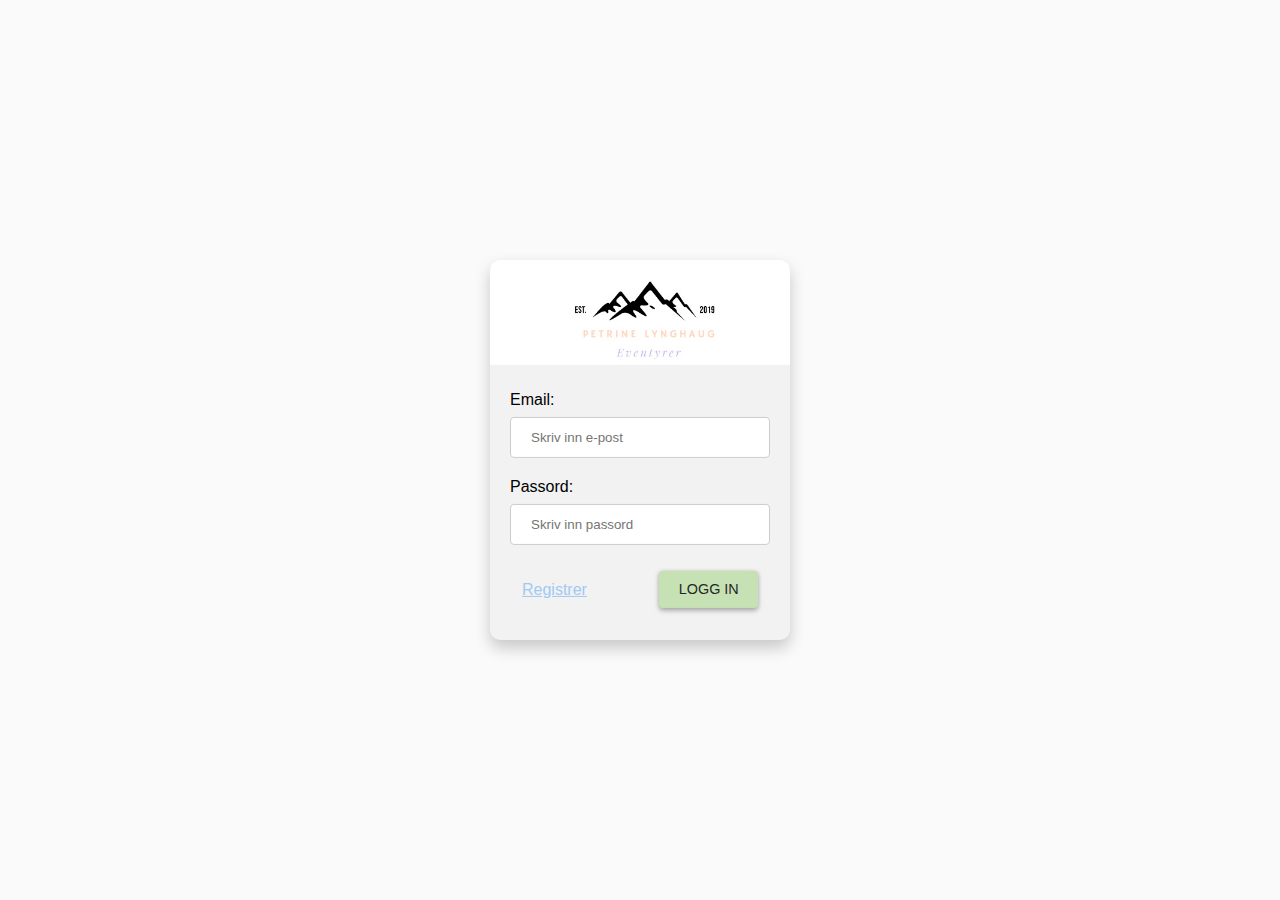
<file: account/login.html>
<!DOCTYPE html>
<html lang="en">
  <head>
    <meta charset="UTF-8" />
    <meta name="viewport" content="width=device-width, initial-scale=1.0" />
    <meta name="author" content="Petrine Lynghaug" />
    <meta
      name="description"
      content="Login to your Friluftslivblogg account. 
      post, delite, and edit your blog posts with ease."
    />
    <title>Login | Friluftslivblogg</title>
    <link rel="stylesheet" href="../stylesheet/main.css" />
    <script src="/js/main.js" type="module"></script>
    <link
      rel="apple-touch-icon"
      sizes="180x180"
      href="/media/favicon/apple-touch-icon.png"
    />
    <link
      rel="icon"
      type="image/png"
      sizes="32x32"
      href="/media/favicon/favicon-32x32.png"
    />
    <link
      rel="icon"
      type="image/png"
      sizes="16x16"
      href="/media/favicon/favicon-16x16.png"
    />
    <link rel="manifest" href="/media/favicon/site.webmanifest" />
    <link
      rel="mask-icon"
      href="/media/favicon/safari-pinned-tab.svg"
      color="#5bbad5"
    />
    <meta name="msapplication-TileColor" content="#c7b8ea" />
    <meta name="theme-color" content="#ffd7be" />
  </head>
  <body>
    <app-login></app-login>
  </body>
</html>
</file>
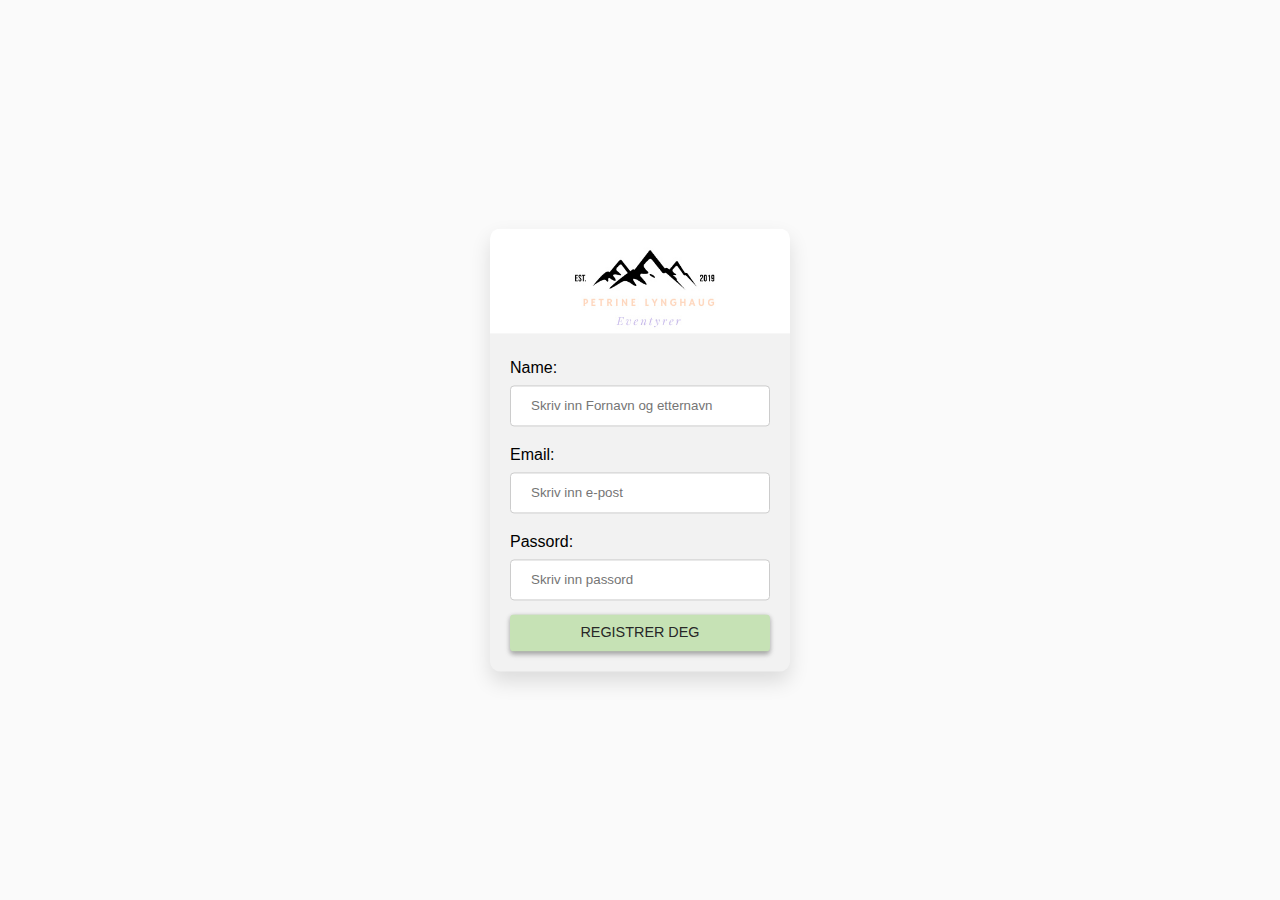
<file: account/register.html>
<!DOCTYPE html>
<html lang="en">
  <head>
    <meta charset="UTF-8" />
    <meta name="viewport" content="width=device-width, initial-scale=1.0" />
    <meta name="author" content="Petrine Lynghaug" />
    <meta
      name="description"
      content="Register to your Friluftslivblogg account."
    />
    <title>Registrer | Friluftslivblogg</title>
    <link rel="stylesheet" href="../stylesheet/main.css" />
    <script src="/js/main.js" type="module"></script>
    <link
      rel="apple-touch-icon"
      sizes="180x180"
      href="/media/favicon/apple-touch-icon.png"
    />
    <link
      rel="icon"
      type="image/png"
      sizes="32x32"
      href="/media/favicon/favicon-32x32.png"
    />
    <link
      rel="icon"
      type="image/png"
      sizes="16x16"
      href="/media/favicon/favicon-16x16.png"
    />
    <link rel="manifest" href="/media/favicon/site.webmanifest" />
    <link
      rel="mask-icon"
      href="/media/favicon/safari-pinned-tab.svg"
      color="#5bbad5"
    />
    <meta name="msapplication-TileColor" content="#c7b8ea" />
    <meta name="theme-color" content="#ffd7be" />
  </head>
  <body>
    <app-register></app-register>
  </body>
</html>
</file>
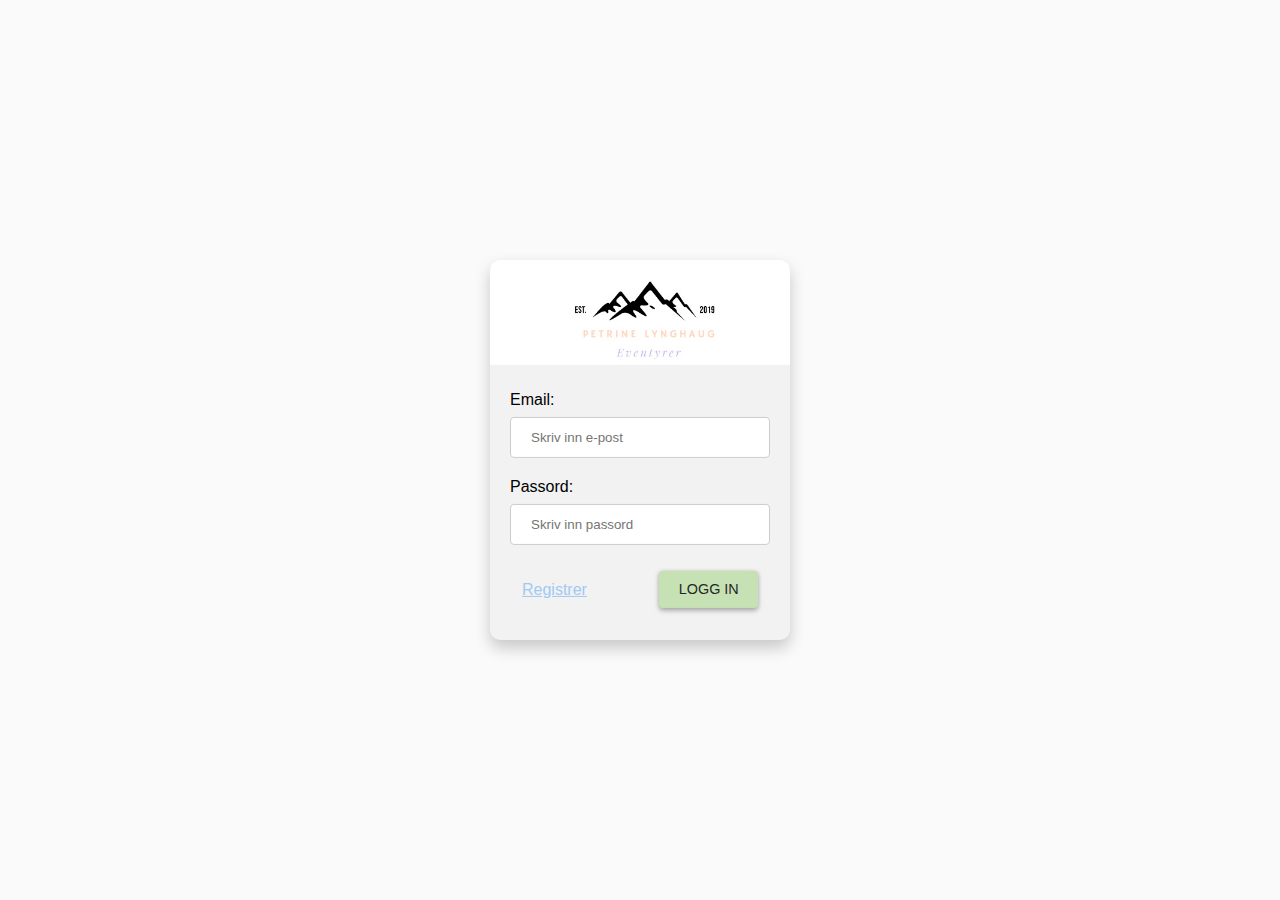
<file: post /make.html>
<!DOCTYPE html>
<html lang="en">
<head>
    <meta charset="UTF-8">
    <meta name="viewport" content="width=device-width, initial-scale=1.0">
    <title>Document</title>
    <link rel="stylesheet" href="../stylesheet/main.css">
    <script src="../js/main.js" type="module"></script>
</head>
<body>
    <app-make></app-make>
</body>
</html>
</file>
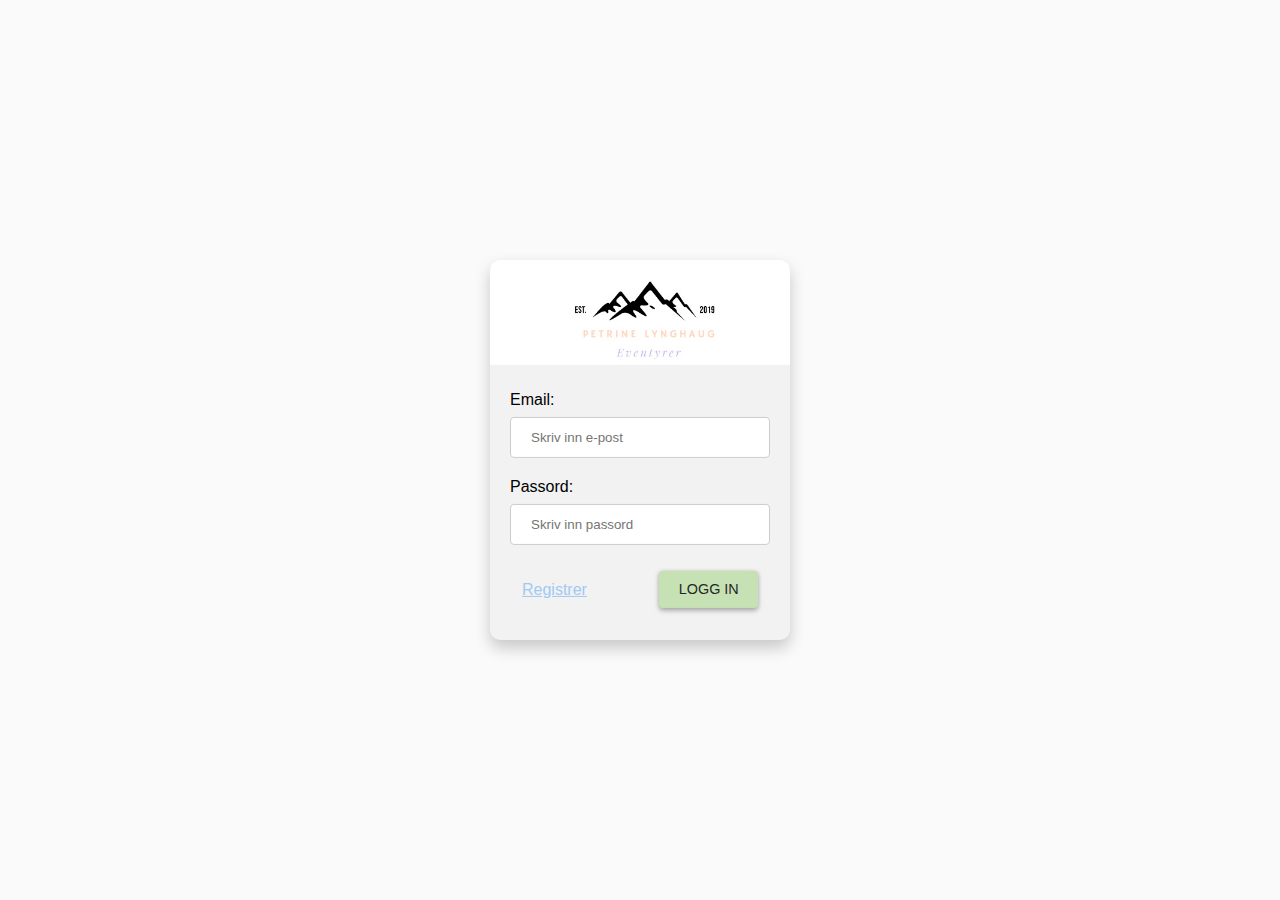
<file: post/admin.html>
<!DOCTYPE html>
<html lang="en">
<head>
    <meta charset="UTF-8">
    <meta name="viewport" content="width=, initial-scale=1.0">
    <meta name="author" content="Petrine Lynghaug">
    <meta name="description" content="Admin Panel: Manage your blog effortlessly. Create, edit,
     and delete posts with ease to keep your content fresh and engaging."">
    <title>Admin | Friluftslivblogg</title>
    <link rel="stylesheet" href="../stylesheet/main.css">
    <script src="../js/main.js" type="module"></script>
    <link
      rel="apple-touch-icon"
      sizes="180x180"
      href="/media/favicon/apple-touch-icon.png"
    />
    <link
      rel="icon"
      type="image/png"
      sizes="32x32"
      href="/media/favicon/favicon-32x32.png"
    />
    <link
      rel="icon"
      type="image/png"
      sizes="16x16"
      href="/media/favicon/favicon-16x16.png"
    />
    <link rel="manifest" href="/media/favicon/site.webmanifest" />
    <link
      rel="mask-icon"
      href="/media/favicon/safari-pinned-tab.svg"
      color="#5bbad5"
    />
    <meta name="msapplication-TileColor" content="#c7b8ea" />
    <meta name="theme-color" content="#ffd7be" />
</head>
<body>
    <body class="admin-page">
    <app-navbar></app-navbar>
    <app-admin></app-admin>
    <app-footer></app-footer>
</body>
</html>
</file>
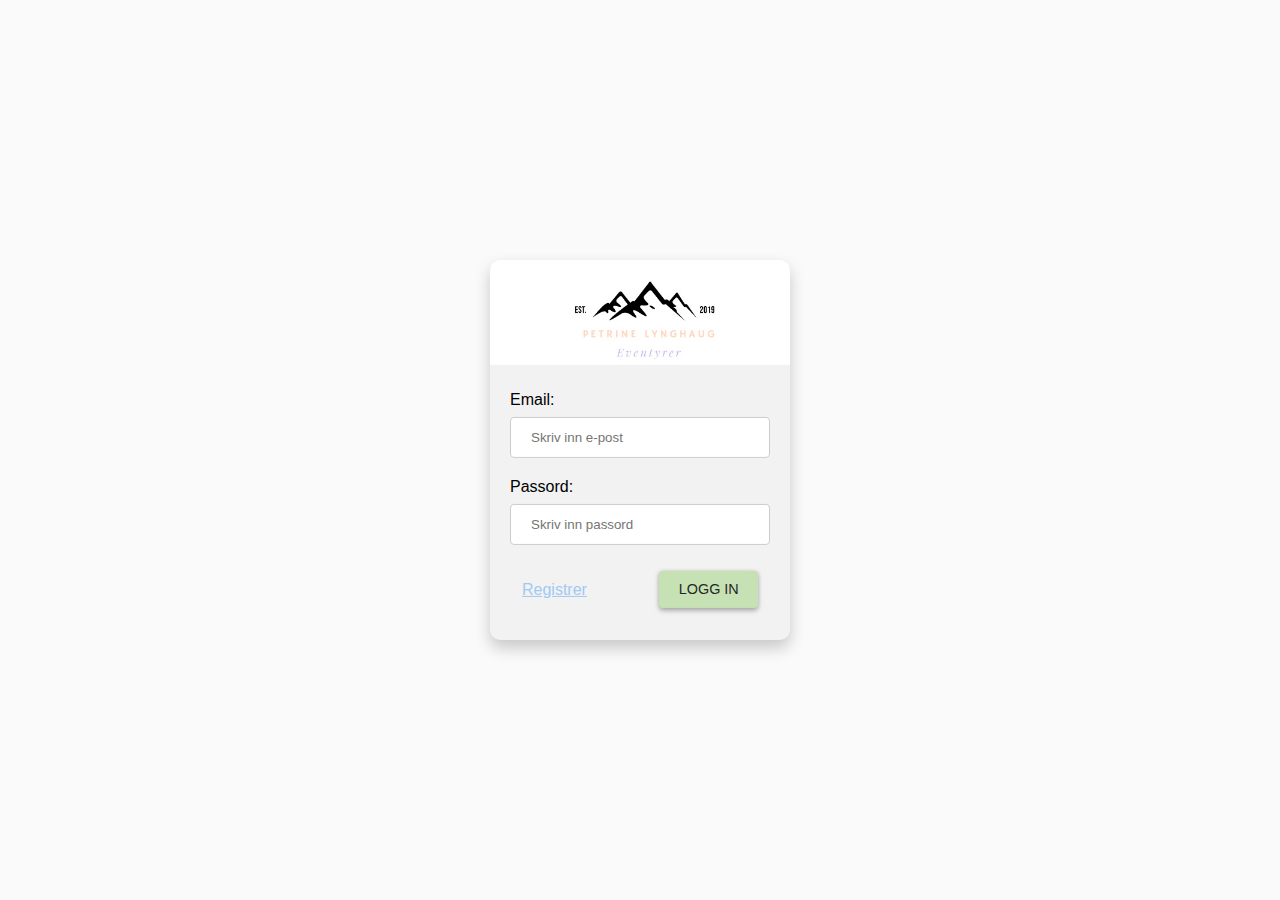
<file: post/edit.html>
<!DOCTYPE html>
<html lang="en">
  <head>
    <meta charset="UTF-8" />
    <meta name="viewport" content="width=device-width, initial-scale=1.0" />
    <meta name="author" content="Petrine Lynghaug" />
    <meta
      name="description"
      content="Effortlessly edit your blog posts with our intuitive editing feature. 
    Make updates, corrections, and enhancements to your content seamlessly."
    />
    <title>Rediger | Friluftslivblogg</title>
    <link rel="stylesheet" href="../stylesheet/main.css" />
    <script src="../js/main.js" type="module"></script>
    <link
      rel="apple-touch-icon"
      sizes="180x180"
      href="/media/favicon/apple-touch-icon.png"
    />
    <link
      rel="icon"
      type="image/png"
      sizes="32x32"
      href="/media/favicon/favicon-32x32.png"
    />
    <link
      rel="icon"
      type="image/png"
      sizes="16x16"
      href="/media/favicon/favicon-16x16.png"
    />
    <link rel="manifest" href="/media/favicon/site.webmanifest" />
    <link
      rel="mask-icon"
      href="/media/favicon/safari-pinned-tab.svg"
      color="#5bbad5"
    />
    <meta name="msapplication-TileColor" content="#c7b8ea" />
    <meta name="theme-color" content="#ffd7be" />
  </head>
  <body class="admin-page">
    <app-navbar></app-navbar>
    <app-edit></app-edit>
    <app-footer></app-footer>
  </body>
</html>
</file>
<file: stylesheet/main.css>
/* Font */
@import url("https://fonts.googleapis.com/css2?family=Roboto+Slab:wght@100..900&display=swap");
/* Ikoner */
@import url("https://www.nerdfonts.com/assets/css/webfont.css");

/* Local files */
@import url("./variables.css");
@import url("./admin.css");

* {
  box-sizing: border-box;
}

html,
body {
  width: 100%;
  margin: 0;
  padding: 0;
  background-color: var(--color-background);
  font-family: "Helvetica", sans-serif;
}

h1,
h2,
h3 {
  font-family: "Roboto Slab", serif;
  font-weight: 900;
  color: #333;
}
p {
  width: 100%;
  line-height: 1.3;
  color: #333;
}

i.nf {
  font-size: 18px;
  color: var(--color-neutral);
}
.author i.nf {
  font-size: 12px;
}

.hidden {
  display: none;
}

.divider {
  background-color: var(--color-secondary);
  height: 2px;
  width: 50%;
  margin: 0 auto;
}

/*Mobile first*/
app-navbar {
  width: 100%;
  padding: 12px;
  display: flex;
  align-items: center;
  justify-content: space-between;
  font-size: large;
}
app-navbar nav {
  display: flex;
  justify-content: space-between;
  align-items: center;
  position: relative;
  padding: var(--padding-sm);
}
.desktop-menu {
  display: none;
}
.desktop-menu ul {
  list-style: none;
  margin: 0;
  padding: 0;
  display: flex;
  gap: 20px;
}
.desktop-menu li a {
  display: block;
  padding: 12px;
  text-decoration: none;
  color: var(--color-neutral);
  border-bottom: 2px solid transparent;
}
.desktop-menu li a:hover {
  border-bottom-color: var(--color-secondary);
}
.desktop-menu li.active a {
  border-bottom-color: var(--color-secondary);
}
.branding {
  width: 64px;
  height: 64px;
  box-shadow: 0 2px 4px rgba(0, 0, 0, 0.2);
  border-radius: 100%;
  overflow: hidden;
  position: relative;
}
.branding img {
  width: 180%;
  position: absolute;
  top: 60%;
  left: 47%;
  transform: translate(-50%, -50%);
}
#menuToggle {
  font-size: large;
  background-color: transparent;
  border: none;
  margin-right: 10px;
  color: var(--color-neutral);
}

.dropdown {
  position: absolute;
  top: 110%;
  right: 0;
  min-width: 150px;
  background-color: var(--color-base-200);
  box-shadow: var(--box-shadow-md);
  display: none;
  z-index: 1000;
}

.dropdown.open {
  display: block;
}

.dropdown ul {
  list-style: none;
  padding: var(--none);
  margin: var(--none);
}

.dropdown li {
  padding: var(--none);
  margin: var(--none);
}

.dropdown li a {
  text-decoration: none;
  display: block;
  line-height: 1.2;
  color: var(--color-neutral);
  text-align: center;
  padding: var(--padding-sm);
}

.dropdown li a:hover {
  color: var(--color-info-content);
  background-color: var(--color-primary);
}

.home-page-content {
  padding: 0;
}

app-footer {
  background-color: var(--color-primary);
  display: block;
  padding: 20px;
}
.footer-top {
  display: flex;
  flex-direction: column;
  align-items: center;
  justify-content: center;
  gap: 10px;
  padding: 0 0px 10px 0px;
}
.footer-top .footer-logo {
  width: 150px;
  height: 150px;
  overflow: hidden;
  border-radius: 50%;
  position: relative;
}
.footer-logo img {
  width: 180%;
  position: absolute;
  top: 60%;
  left: 47%;
  transform: translate(-50%, -50%);
}

.footer-logo-shadow {
  width: 100%;
  height: 100%;
  position: absolute;
  top: 0;
  left: 0;
  border-radius: 50%;
  box-shadow: inset 0 5px 15px rgba(0, 0, 0, 0.12),
    inset 0 3px 6px rgba(0, 0, 0, 0.24);
}

.footer-ul {
  list-style: none;
  margin: 0;
  padding: 10px 0 0 0;
  display: flex;
  align-items: center;
  justify-content: center;
  gap: 20px;
}

.footer-ul li a {
  font-size: 14px;
  text-decoration: none;
  color: var(--color-neutral);
}
.footer-ul li a:hover {
  text-decoration: underline 2px var(--color-secondary);
}

.footer-bottom {
  display: flex;
  flex-direction: column;
  align-items: center;
  justify-content: center;
  gap: 10px;
  padding: 10px 0 0 0;
}
app-footer .name {
  font-size: 1.1em;
  text-transform: uppercase;
}
app-footer .copy-right {
  font-size: 0.65em;
}
.footer-ul {
  justify-content: flex-end;
  padding: 10px 0 4px 0;
  border-top: 2px solid var(--color-secondary);
}

/*Karusellen*/
.carousel {
  display: block;
  position: relative;
  width: 100%;
  aspect-ratio: 16 / 9;
  min-height: 250px;
  margin-bottom: 48px;
}
.carousel .slide {
  position: relative;
  display: none;
  width: 100%;
  height: 100%;
}
.carousel .slide.active {
  display: block;
}
.carousel .slide img {
  width: 100%;
  height: 100%;
  object-fit: cover;
}
.prev,
.next {
  position: absolute;
  top: 50%;
  transform: translateY(-50%);
  width: 36px;
  height: 36px;
  border-radius: 50%;
  background-color: rgba(255, 255, 255, 0.5);
  border: none;
  font-size: 1.2em;
  display: flex;
  align-items: center;
  justify-content: center;
  cursor: pointer;
}
.prev {
  left: 12px;
}
.next {
  right: 12px;
}

.indicators {
  position: absolute;
  bottom: -30px;
  left: 50%;
  transform: translateX(-50%);
  display: flex;
  align-items: center;
  justify-content: center;
  height: 64px;
  width: 100%;
}
.indicator {
  width: 45px;
  height: 45px;
  border-radius: 50%;
  cursor: pointer;
  margin: 0 4px;
  overflow: hidden;
  border: 2px solid var(--color-base-300);
  box-shadow: var(--box-shadow-sm);
  transition-duration: 0.5s;
}
.indicator.active {
  height: 64px;
  width: 64px;
}
.indicator img {
  height: 100%;
  width: 100%;
  object-fit: cover;
}
.carousel .slide .caption {
  position: absolute;
  top: 0%;
  left: 0%;
  height: 100%;
  width: 100%;
  text-align: center;
  display: flex;
  align-items: center;
  justify-content: center;
  flex-direction: column;
  background-color: rgba(0, 0, 0, 0.5);
}

.carousel .slide .caption > * {
  max-width: 60%;
}
.caption h2 {
  margin: 0;
  font-size: 24px;
  text-shadow: 0 0 30px #000000;
  white-space: nowrap;
  overflow: hidden;
  text-overflow: ellipsis;
  color: white;
}
.caption p {
  font-size: 14px;
  display: -webkit-box;
  -webkit-line-clamp: 2;
  -webkit-box-orient: vertical;
  overflow: hidden;
  text-shadow: 0 0 30px #000000;
  color: white;
}


/*H3 overskift */
.eventyrer {
  margin-top: 64px;
  text-align: center;
}

/*Bilder*/
.hero-container img {
  width: 100%;
  height: 250px;
  object-fit: cover;
  object-position: 50% 50%;
  transition: ease-in-out 600ms;
}

a {
  color: var(--color-info);
  cursor: pointer;
}
a.btn {
  text-decoration: none;
}
.btn {
  padding: 0.65em 1.2em;
  font-size: 0.9em;
  font-weight: 400;
  text-transform: uppercase;
  cursor: pointer;
  border-radius: 4px;
  text-align: center;
  line-height: 1;
  transition-duration: 0.1s;
  box-shadow: var(--box-shadow-sm);
  border: 2px solid transparent;
  color: var(--color-neutral);
  width: fit-content;
}
.btn:disabled {
  opacity: 0.5;
  pointer-events: none;
}

.app-btn-info {
  background-color: var(--color-info);
  color: var(--color-info-content);
  border-color: var(--color-info);
}

.app-btn-info:hover {
  background-color: var(--color-base-100);
  color: var(--color-info);
}

.card-read-more {
  width: 100%;
  background-color: var(--color-info);
}

.card-read-more:hover {
  background-color: var(--color-base-100);
  color: var(--color-info);
  border: 2px solid var(--color-info);
}

.login-btn {
  background-color: var(--color-success);
}
.registrer-btn {
  width: 100%;
  background-color: var(--color-success);
}
.login-btn:hover,
.registrer-btn:hover {
  background-color: var(--color-base-100);
  border: 2px solid var(--color-success);
}
.post-btn {
  background-color: var(--color-success);
}
.post-btn:hover {
  background-color: var(--color-base-100);
  color: var(--color-info-content);
  border: 2px solid var(--color-success);
}
.slett-btn {
  background-color: var(--color-error);
}
.slett-btn:hover {
  background-color: var(--color-base-100);
  color: var(--color-error);
  border: 2px solid var(--color-error);
}

textarea {
  width: calc(100% - 40px);
  padding: 12px 20px;
  margin: 8px 0;
  border: 1px solid #ccc;
  border-radius: 4px;
  box-sizing: border-box;
  height: 200px;
  resize: none;
}

input[type="text"],
textarea,
input[type="file"] {
  width: calc(100% - 40px);
  padding: 12px 20px;
  margin: 8px 0;
  display: inline-block;
  border: 1px solid #ccc;
  border-radius: 4px;
  box-sizing: border-box;
}

/*opprett bloggpost banner */
.notification {
  padding: 12px;
  margin-bottom: 10px;
}

.notification > .notification-title {
  font-weight: bold;
  margin-bottom: 5px;
}

.notification.success {
  background-color: var(--color-success);
}

.notification.error {
  background-color: var(--color-error);
}
/*single post page*/
.single-post-page-wrapper {
  width: 100%;
  display: flex;
  flex-direction: column;
  align-items: center;
  justify-content: center;
}
.single-post-page {
  display: block;
  width: 100%;
  background-color: var(--color-background);
  line-height: 1.6;
}

.single-post-page {
  display: block;
  width: 100%;
  background-color: var(--color-background);
  line-height: 1.3;
}
.single-post-content {
  padding: 20px;
}
.single-post-page img {
  width: 100%;
  height: auto;
}

.single-post-actions {
  width: 100%;
  max-width: 700px;
  padding: 12px;
  display: flex;
  justify-content: flex-end;
}
.btn-back {
  background-color: var(--color-info);
}
.btn-back:hover {
  background-color: var(--color-base-100);
  border: 2px solid var(--color-info);
}
.single-post-page .author {
  display: flex;
  align-items: center;
  justify-content: space-between;
  color: var(--color-neutral);
}
.single-post-page .author .light-text {
  color: hsl(0, 0%, 42%);
}
p {
  word-wrap: break-word;
  max-width: 700px;
}

/*sidebar*/
app-sidebar {
  padding: 20px;
  display: flex;
  flex-wrap: wrap;
  gap: 10px;
}
app-sidebar h2 {
  width: 100%;
}
.sidebar-prev-box,
.sidebar-next-box {
  flex: 1;
}
.sidebar-next-box {
  text-align: right;
}
.sidebar-box-card {
  display: flex;
  flex-direction: column;
  border: 1px solid #ddd;
  border-radius: 5px;
  overflow: hidden;
  background-color: #fff;
  box-shadow: 0 2px 5px rgba(0, 0, 0, 0.1);
}
.sidebar-box-card img {
  aspect-ratio: 16 / 7;
  width: 100%;
  height: 100%;
  object-fit: cover;
  object-position: 50% 50%;
}
.sidebar-box-content {
  padding: 10px;
}
.sidebar-box-content a {
  color: #007bff;
  text-decoration: none;
  font-size: 1rem;
  margin-bottom: 5px;
  display: inline-block;
}
.sidebar-box-content a:hover {
  text-decoration: underline;
}
.sidebar-box-title {
  display: -webkit-box;
  -webkit-line-clamp: 1;
  -webkit-box-orient: vertical;
  overflow: hidden;
  font-size: 1.2rem;
  font-weight: bold;
}
.sidebar-box-author {
  display: block;
  font-size: 0.9rem;
  color: #555;
}

.post-container {
  width: 100%;
  padding: 24px;
  display: flex;
  flex-direction: column;
  align-items: center;
  gap: 36px;
}
.card-container {
  width: 100%;
  max-width: 350px;
  background: var(--color-base-200);
  display: flex;
  flex-direction: column;
  justify-content: center;
  align-items: center;
  box-shadow: var(--box-shadow-sm);
  border-radius: 10px;
  overflow: hidden;
}

.hero-container {
  width: 100%;
}

.hero-container img {
  width: 100%;
  max-width: 100%;
  aspect-ratio: 16 / 9;
  object-fit: cover;
  transition: ease-in-out 600ms;
}

.body-content {
  width: 100%;
  padding: 0 12px;
}

.body-content h3 {
  font-size: 20px;
  font-weight: bold;
  text-transform: capitalize;
}

.body-content .excerpt {
  position: relative;
  height: 70px;
  overflow: hidden;
}
.body-content .excerpt-gradient {
  position: absolute;
  bottom: 0;
  left: 0;
  width: 100%;
  height: 80%;
  background: linear-gradient(
    to bottom,
    rgba(0, 0, 0, 0) 0%,
    var(--color-base-200) 100%
  );
}
.body-content p {
  margin: 0;
  padding: 0;
  font-size: 14px;
  font-weight: normal;
}

.body-content .author {
  width: 100%;
  padding-top: 8px;
  display: flex;
  align-items: center;
  justify-content: space-between;
  font-size: 8px;
  text-transform: uppercase;
  opacity: 0.7;
  letter-spacing: 1px;
}

.card-container .actions {
  width: 100%;
}

.about-page-img img {
  max-width: 100%;
  aspect-ratio: 16 / 9;
  object-fit: cover;
}

.about-page {
  display: flex;
  flex-direction: column-reverse;
  align-items: center;
  padding: 20px;
  gap: 32px;
}

.about-page img {
  height: 64px;
  width: 64px;
  border-radius: 100%;
  background-color: var(--color-secondary);
  object-fit: cover;
}
.about-page-text {
  display: flex;
  flex-direction: column;
  align-items: center;
  gap: 10px;
}
#forsiden {
  font-size: 14px;
  align-self: flex-end;
}

@media screen and (min-width: 800px) {
  .post-container {
    flex-direction: row;
    flex-wrap: wrap;
    justify-content: center;
  }
  .single-post-page-wrapper {
    padding: 0 48px;
  }
  .single-post-content {
    padding: 10px;
  }

  .single-post-page img {
    width: 100%;
    aspect-ratio: 16 / 7;
    object-fit: cover;
    border-radius: 10px;
    box-shadow: 0 3px 6px rgba(0, 0, 0, 0.2);
  }

  .sidebar-box-card {
    flex-direction: row;
    aspect-ratio: 16 / 5;
  }
  .sidebar-next-box .sidebar-box-card {
    flex-direction: row-reverse;
  }
  .sidebar-box-card img {
    flex: 1;
    height: 100%;
    aspect-ratio: unset;
  }
  .sidebar-box-content {
    width: 50%;
  }
  app-navbar {
    padding: 36px 0;
  }
  .admin-page app-navbar {
    padding: 36px;
  }
  .branding {
    width: 96px;
    height: 96px;
  }
  .mobile-menu {
    display: none;
  }
  .desktop-menu {
    display: initial;
  }
  .home-page-content {
    padding: 0 48px;
  }
  .carousel {
    aspect-ratio: 16 / 8;
    border-radius: 10px;
    box-shadow: 0 3px 6px rgba(0, 0, 0, 0.2);
  }
  .slide img,
  .slide .caption {
    border-radius: 10px;
  }
  .caption p {
    font-size: 16px;
    max-width: 450px !important;
    -webkit-line-clamp: 3;
  }
  .carousel .slide .caption {
    padding-bottom: 72px;
    flex-direction: column;
    align-items: center;
    justify-content: flex-end;
  }
  app-footer {
    display: flex;
    justify-content: space-evenly;
    align-items: center;
    font-size: 18px;
  }
  .footer-top {
    padding: 0 20px;
  }

  .footer-logo {
    margin-right: auto;
  }

  .footer-ul li a {
    font-size: 0.85em;
  }
  .footer-bottom {
    padding: 10px 20px 0px 0;
  }
  .about-page-img img {
    width: 100%;
    aspect-ratio: 16 / 7;
    object-fit: cover;
    border-radius: 10px;
    box-shadow: 0 3px 6px rgba(0, 0, 0, 0.2);
    flex: 1;
    height: 100%;
  }
  .about-page {
    padding: 40px;
  }
  .about-page img {
    height: 150px;
    width: 150px;
  }
  p {
    line-height: 1.5;
    font-size: 18px;
  }
  h1 {
    width: 100%;
    font-size: 28px;
    text-align: left;
    margin-bottom: 20px;
  }
  #forsiden {
    font-size: 16px;
  }
}

@media screen and (min-width: 1200px) {
  .home-page-content {
    padding: 0 96px;
  }
  .carousel {
    aspect-ratio: 16 / 7;
  }
  .admin-title {
    font-size: 48px;
  }
  .about-page-img img {
    width: 100%;
    aspect-ratio: 16 / 6;
    object-fit: cover;
  }
  p {
    line-height: 1.5;
    font-size: 20px;
  }
  h1 {
    font-size: 32px;
    margin-bottom: 20px;
  }
  .about-page {
    display: flex;
    flex-direction: row;
    justify-content: space-between;
    padding: 20px;
    align-items: flex-start;
    padding: 60px;
  }

  .about-page img {
    height: 350px;
    width: 350px;
    border-radius: 100%;
    background-color: var(--color-secondary);
    object-fit: cover;
  }
  .single-post-page-wrapper {
    padding: 0 96px;
  }
  .single-post-page img {
    width: 100%;
    aspect-ratio: 16 / 6;
    object-fit: cover;
  }
  .single-post-wrapper {
    padding: 10px;
    display: flex;
    align-items: flex-start;
    justify-content: space-between;
  }
  .single-post-content {
    width: 60%;
    padding: 20px;
  }
  app-sidebar {
    height: 100%;
    padding: 12px 24px 36px 24px;
    flex: 1;
    background-color: var(--color-base-200);
    border-radius: 4px;
  }
  .sidebar-box-card {
    flex-direction: column;
    aspect-ratio: unset;
  }
  .sidebar-next-box .sidebar-box-card {
    flex-direction: column;
  }
  .sidebar-box-card img {
    aspect-ratio: 16 / 7;
  }
  .sidebar-box-content {
    width: 100%;
  }
}

@media screen and (min-width: 1650px) {
  .single-post-page-wrapper {
    padding: 0 128px;
  }
  .home-page-content {
    padding: 0 128px;
  }
  .carousel {
    aspect-ratio: 16 / 6;
  }
}
</file>
